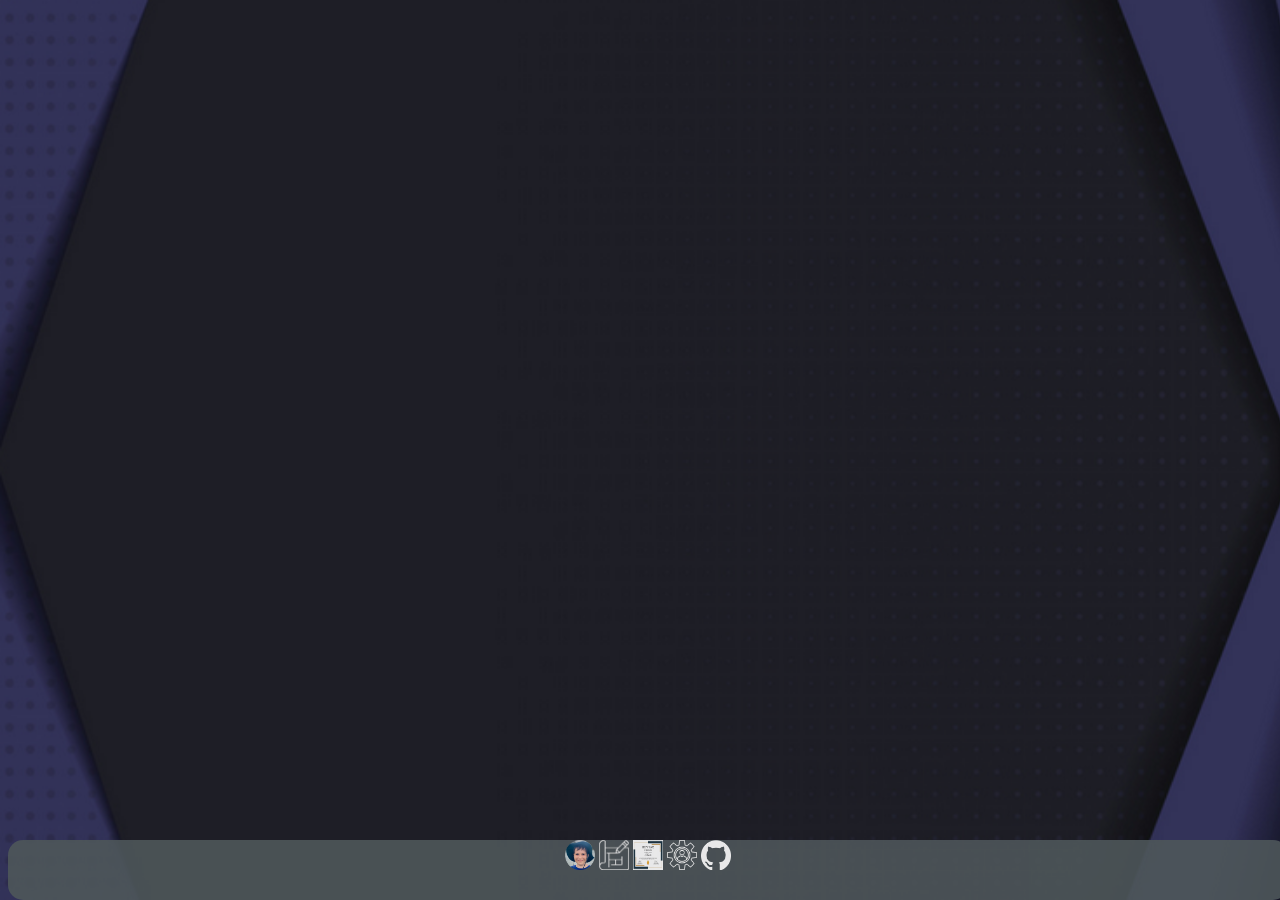
<file: index.html>
<!DOCTYPE html>
<html>
<head>
    <meta name="title" content="Malcolm">
    <meta name="description" content="Hi i am Malcolm and I do HTML and CSS for websites and also basic API's">
    <meta name="keywords" content="Malcolm, HTML, CSS, HTML and CSS, API">
    <meta name="robots" content="index, nofollow">
    <meta http-equiv="Content-Type" content="text/html; charset=utf-8">
    <meta name="language" content="English">
    <meta name="author" content="Malcolm">     
  <title>Malcolm Hauser | Home</title>
  <link rel="icon" type="image/png" href="img/logo/logo.png">
  <link rel="stylesheet" type="text/css" href="styles/styles.css">
  <body class="mal11-background">
    <div id="about" style="display: none;">
      <div class="about-div-red">
        <h1 class="h1">About Me</h1>
        <div class="about-div-wite">
        <p class="textblack">
          My name is Malcolm, I feel everyone has the right to be safe online, and I want to help them achieve that. I believe in a community built on trust and knowledge. I value respect for myself and others and that knowledge is power. Through my passions for technology and programming, I found cyber security, web development, and API’s, and they are fastly becoming one of my great strengths.
        </p>
        </div>
      </div>
    </div>
    <div id="accomplishments" style="display: none;">
      <div class="iframeapp">
        <iframe width="637" height="319" src="accomplishments.html" class="iframe"></iframe>
      </div>
    </div>


    <div id="skills" style="display: none;">
      <div class="iframeapp">
        <iframe width="637" height="319" src="skills.html" class="iframe"></iframe>
      </div>
    </div>

    
    <div id="projects" style="display: none;">
      <div class="iframeapp">
        <iframe width="637" height="319" src="projects.html" class="iframe"></iframe>
      </div>
    </div>
  </body>
  <footer class="bottom">
    <div align="center">
      <img src="img/logo/logo.png" width="30" height="30" onclick="about()" id="aboutshowButton">
      <img src="img/apps/appicons/baricons/projects.png" width="30" height="30" onclick="projects()" id="projectshowButton">
      <img src="img/apps/appicons/baricons/accomplishments.png" width="30" height="30" onclick="accomplishments()" id="accomplishmentsshowButton">
      <img src="img/apps/appicons/baricons/skills.png" width="30" height="30" onclick="skills()" id="skillsshowButton">
      <img src="img/apps/appicons/baricons/github.png" width="30" height="30" onclick="location.href='https://github.com/HydrogenOS1';">
      <script src="scripts/script.js"></script>

    </div>
  </footer>
</html>
</file>
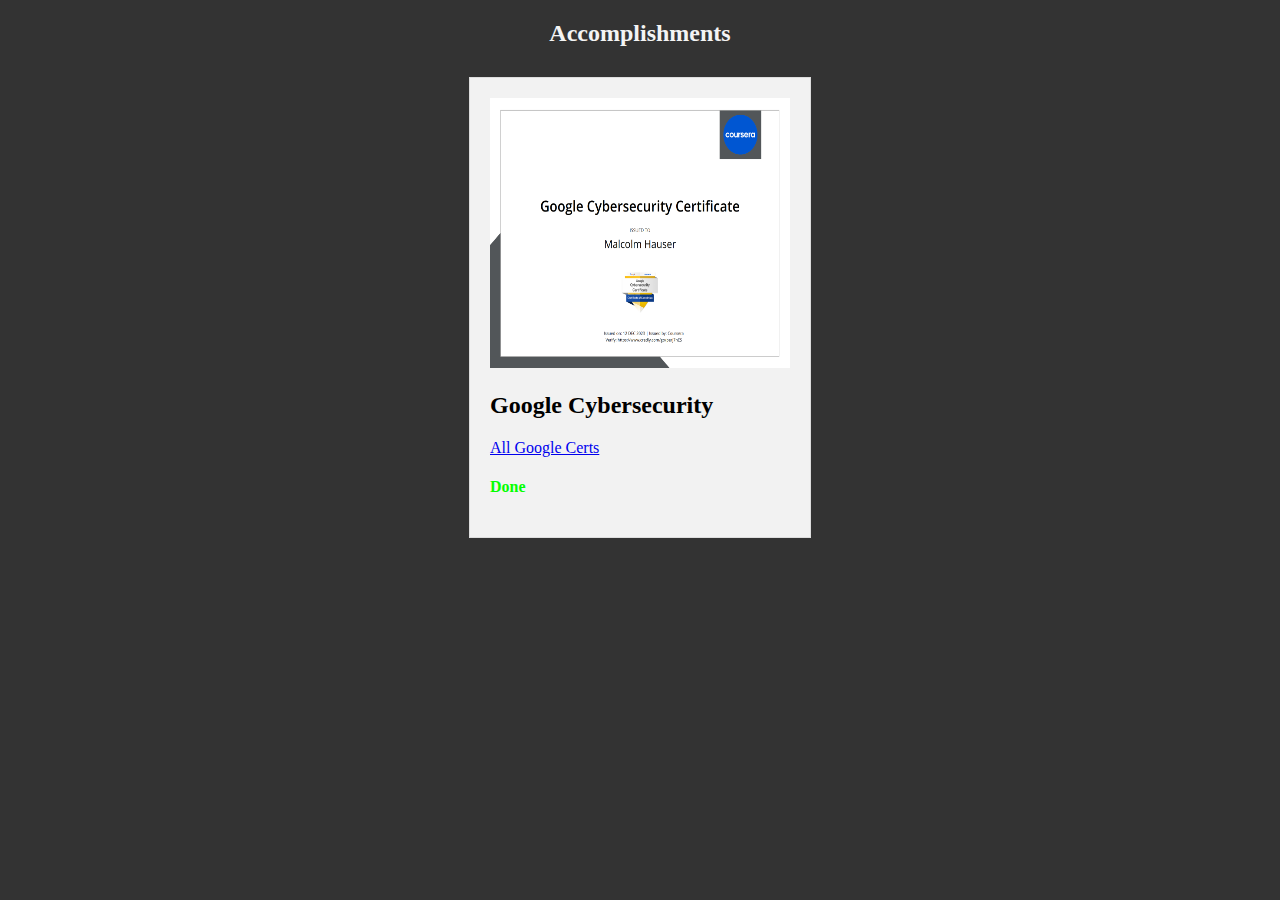
<file: accomplishments.html>
<!DOCTYPE html>
<html>
<head>
  <link rel="icon" type="image/png" href="styles/img/logo.png">
  <link rel="stylesheet" type="text/css" href="styles/styles.css">
</head>
<body>
  <h2 class="center">Accomplishments</h2>
  <div class="projects">
        <div class="project-item">
          <img src="img/apps/appdata/googlemain.png" width="300" height="270">
          <h2 class="h2balck">Google Cybersecurity</h2>
          <a href="google.html">All Google Certs</a>
          <h4 class="done">Done</h4>
        </div>
  </div>
</body>
</file>
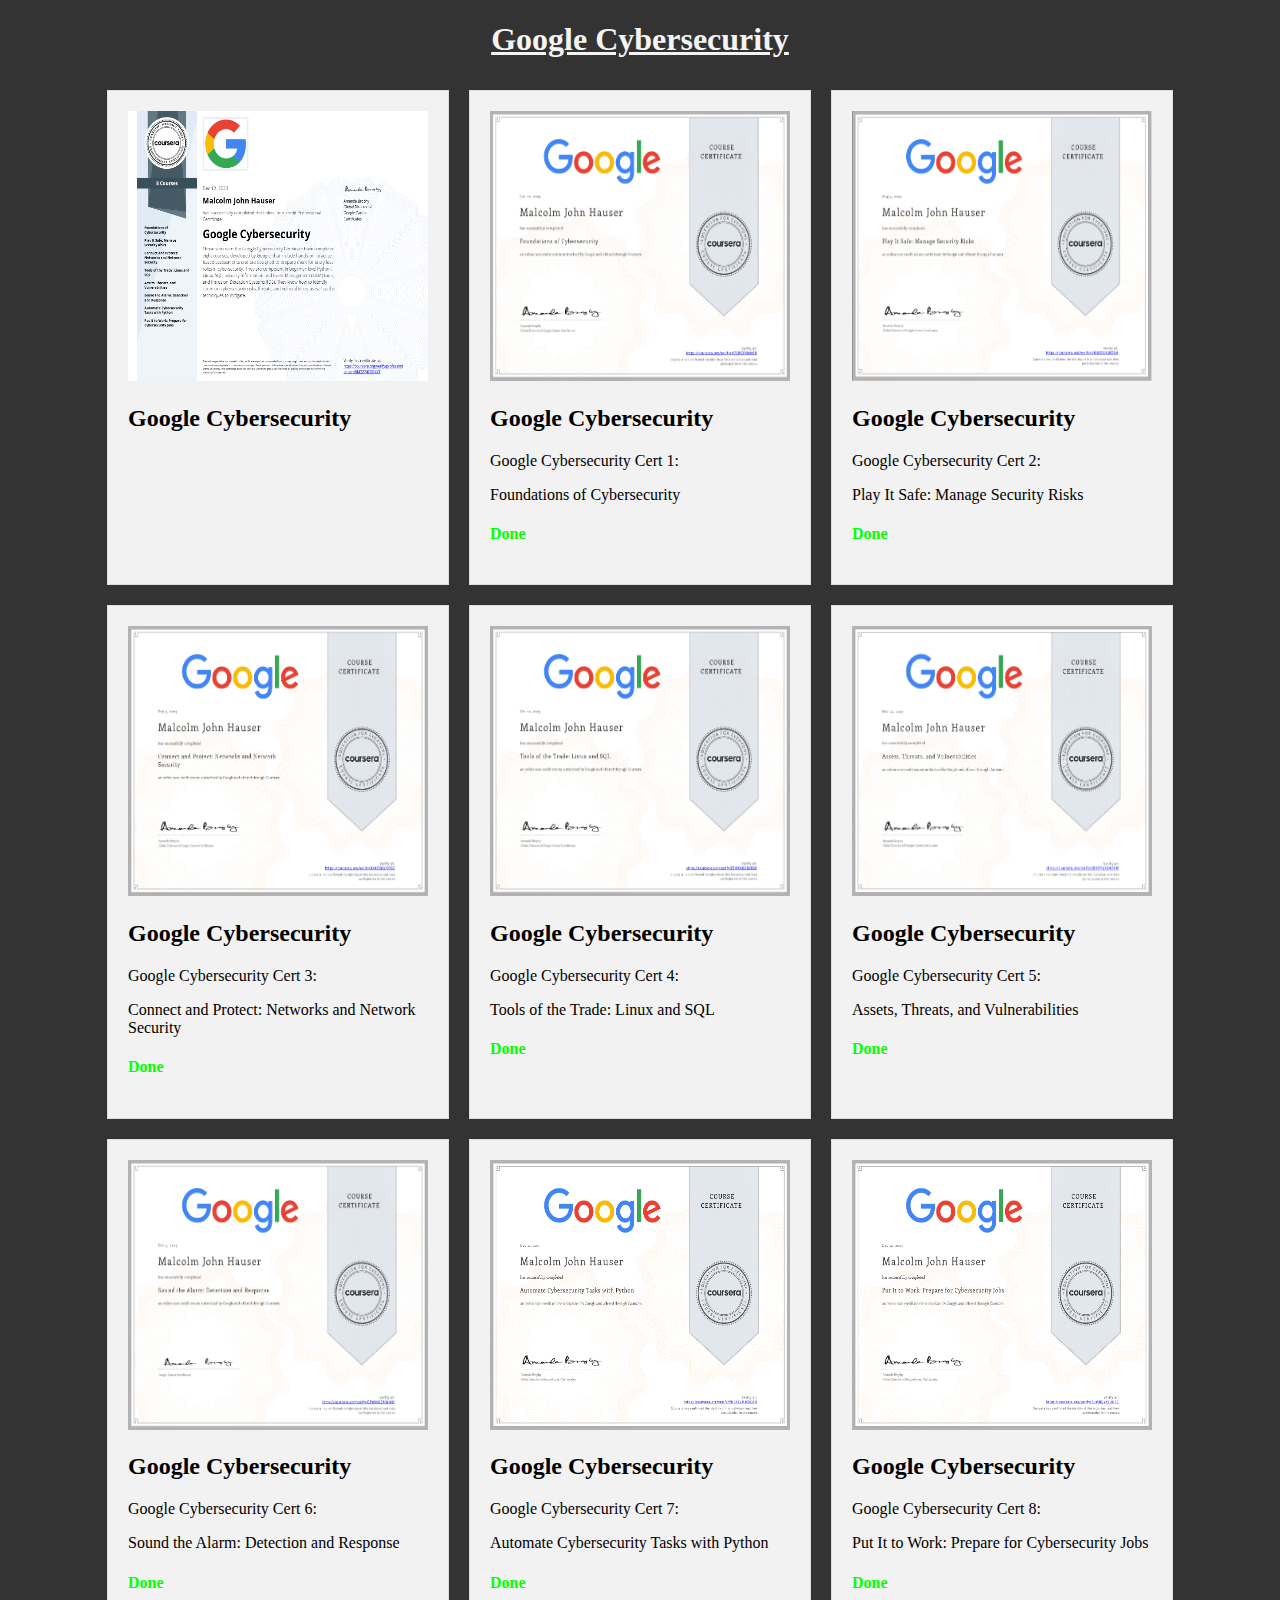
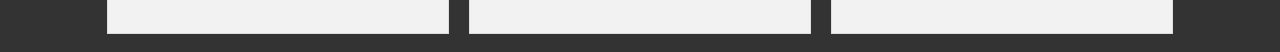
<file: google.html>
<!DOCTYPE html>
<html>
<head>
  <link rel="icon" type="image/png" href="styles/img/logo.png">
  <link rel="stylesheet" type="text/css" href="styles/styles.css">
</head>
<body>
  <u><h1 class="center">Google Cybersecurity</h1></u>
  <div class="projects">
        <div class="project-item">
            <img src="img/apps/appdata/g0.png" width="300" height="270">
            <h2 class="h2balck">Google Cybersecurity</h2>
        </div>
        <div class="project-item">
          <img src="img/apps/appdata/g1.png" width="300" height="270">
          <h2 class="h2balck">Google Cybersecurity</h2>
          <p class="textblack">Google Cybersecurity Cert 1:</p>
          <p class="textblack">Foundations of Cybersecurity</p>
          <h4 class="done">Done</h4>
        </div>
        <div class="project-item">
          <img src="img/apps/appdata/g2.png" width="300" height="270">
          <h2 class="h2balck">Google Cybersecurity</h2>
          <p class="textblack">Google Cybersecurity Cert 2:</p>
          <p class="textblack">Play It Safe: Manage Security Risks</p>
          <h4 class="done">Done</h4>
        </div>
        <div class="project-item">
          <img src="img/apps/appdata/g3.png" width="300" height="270">
          <h2 class="h2balck">Google Cybersecurity</h2>
          <p class="textblack">Google Cybersecurity Cert 3:</p>
          <p class="textblack">Connect and Protect: Networks and Network Security</p>
          <h4 class="done">Done</h4>
        </div>
        <div class="project-item">
          <img src="img/apps/appdata/g4.png" width="300" height="270">
          <h2 class="h2balck">Google Cybersecurity</h2>
          <p class="textblack">Google Cybersecurity Cert 4:</p>
          <p class="textblack">Tools of the Trade: Linux and SQL</p>
          <h4 class="done">Done</h4>
        </div>
        <div class="project-item">
          <img src="img/apps/appdata/g5.png" width="300" height="270">
          <h2 class="h2balck">Google Cybersecurity</h2>
          <p class="textblack">Google Cybersecurity Cert 5:</p>
          <p class="textblack">Assets, Threats, and Vulnerabilities</p>
          <h4 class="done">Done</h4>
        </div>
        <div class="project-item">
          <img src="img/apps/appdata/g6.png" width="300" height="270">
          <h2 class="h2balck">Google Cybersecurity</h2>
          <p class="textblack">Google Cybersecurity Cert 6:</p>
          <p class="textblack">Sound the Alarm: Detection and Response</p>
          <h4 class="done">Done</h4>
        </div>
        <div class="project-item">
          <img src="img/apps/appdata/g7.png" width="300" height="270">
          <h2 class="h2balck">Google Cybersecurity</h2>
          <p class="textblack">Google Cybersecurity Cert 7:</p>
          <p class="textblack">Automate Cybersecurity Tasks with Python</p>
          <h4 class="done">Done</h4>
        </div>
        <div class="project-item">
          <img src="img/apps/appdata/g8.png" width="300" height="270">
          <h2 class="h2balck">Google Cybersecurity</h2>
          <p class="textblack">Google Cybersecurity Cert 8:</p>
          <p class="textblack">Put It to Work: Prepare for Cybersecurity Jobs</p>
          <h4 class="done">Done</h4>
        </div>
  </div>
</body>
</file>
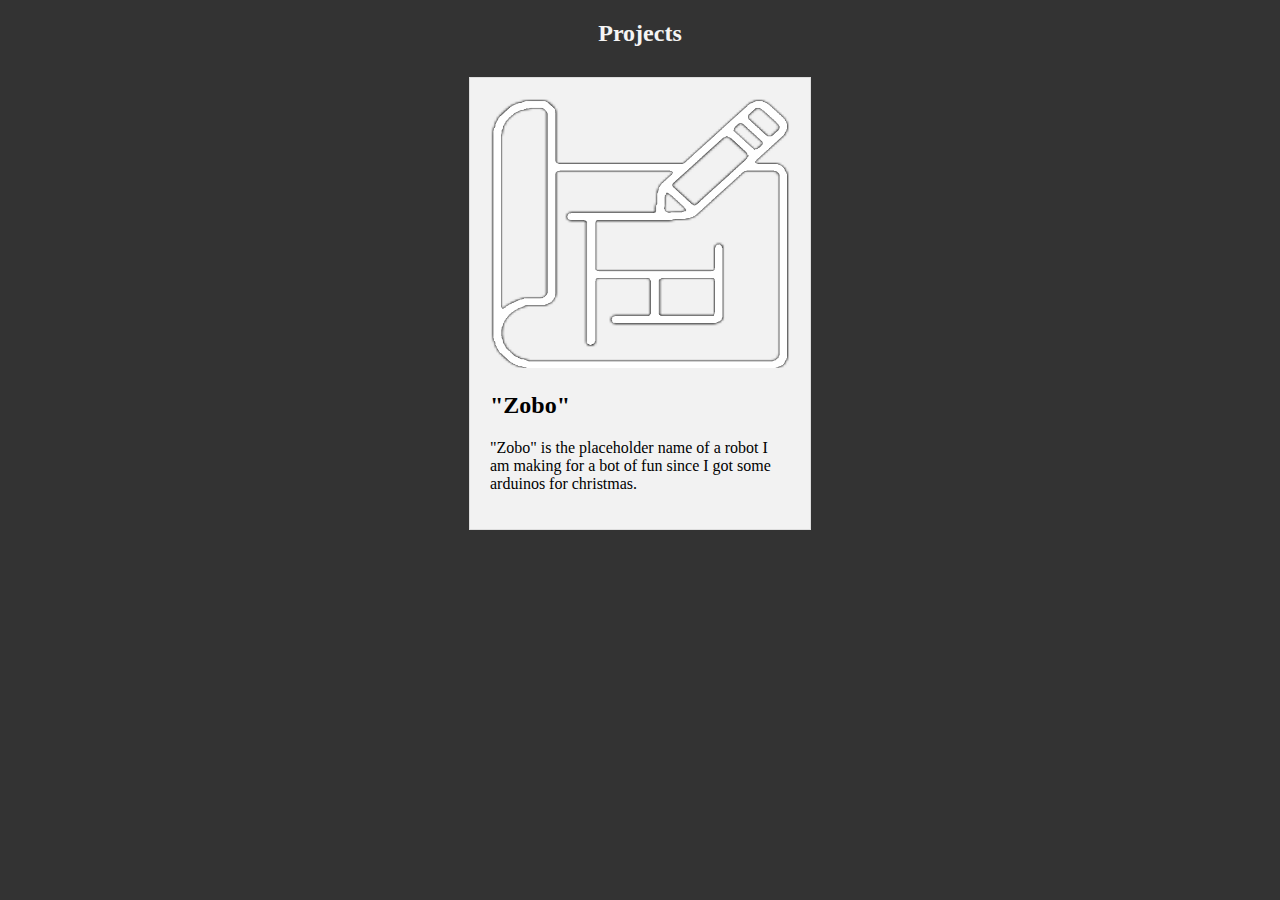
<file: projects.html>
<!DOCTYPE html>
<html>
    <head>
        <link rel="icon" type="image/png" href="styles/img/logo.png">
        <link rel="stylesheet" type="text/css" href="styles/styles.css">
    </head>
    <body>
        <h2 class="center">Projects</h2>
        <div class="projects">
            <div class="project-item">
              <img src="img/apps/appdata/placeholder.png" width="300" height="270">
              <h2 class="h2balck">"Zobo"</h2>
              <p class="textblack">"Zobo" is the placeholder name of a robot I am making for a bot of fun since I got some arduinos for christmas.</p>
            </div>
        </div>
    </body>
</html>
</file>
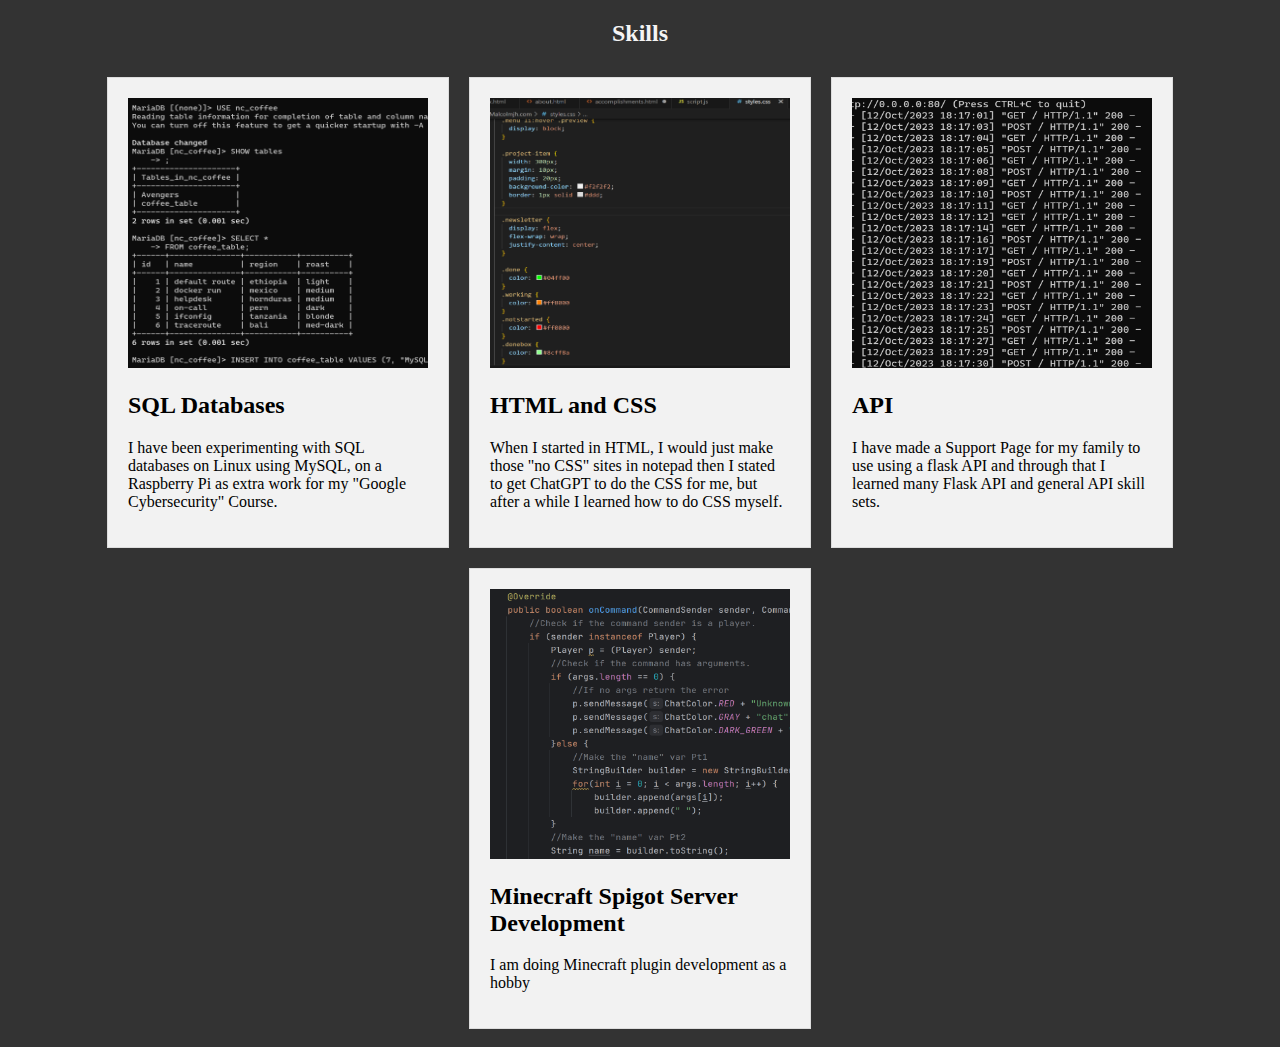
<file: skills.html>
<!DOCTYPE html>
<html>
    <head>
        <link rel="icon" type="image/png" href="styles/img/logo.png">
        <link rel="stylesheet" type="text/css" href="styles/styles.css">
    </head>
    <body>
        <h2 class="center">Skills</h2>
        <div class="projects">
            <div class="project-item">
              <img src="img/apps/appdata/sql.png" width="300" height="270">
              <h2 class="h2balck">SQL Databases</h2>
              <p class="textblack">I have been experimenting with SQL databases on Linux using MySQL, on a Raspberry Pi as extra work for my "Google Cybersecurity" Course.</p>
            </div>
            <div class="project-item">
              <img src="img/apps/appdata/css.png" width="300" height="270">
              <h2 class="h2balck">HTML and CSS</h2>
              <p class="textblack">When I started in HTML, I would just make those "no CSS" sites in notepad then I stated to get ChatGPT to do the CSS for me, but after a while I learned how to do CSS myself.</p>
            </div>
            <div class="project-item">
              <img src="img/apps/appdata/api.png" width="300" height="270">
              <h2 class="h2balck">API</h2>
              <p class="textblack">I have made a Support Page for my family to use using a flask API and through that I learned many Flask API and general API skill sets.</p>
            </div>
            <div class="project-item">
              <img src="img/apps/appdata/aland.png" width="300" height="270">
              <h2 class="h2balck">Minecraft Spigot Server Development</h2>
              <p class="textblack">I am doing Minecraft plugin development as a hobby</p>
            </div>
        </div>
    </body>
</html>
</file>
<file: styles/styles.css>
.menu {
    list-style-type: none;
    padding: 0;
    margin: 0;
  }

  .menu li {
    display: inline-block;
    margin-right: 10px;
    padding: 5px;
    background-color: #f2f2f2;
    cursor: pointer;
  }

  .menu li:hover {
    background-color: #ddd;
  }

  .menu li:hover .preview {
    display: block;
  }

  .project-item {
    width: 300px;
    margin: 10px;
    padding: 20px;
    background-color: #f2f2f2;
    border: 1px solid #ddd;
  }
  
  .projects {
    display: flex;
    flex-wrap: wrap;
    justify-content: center;
  }

  .done {
    color: #04ff00
  }

  .working {
    color: #ff8000
  }

  .notstarted {
    color: #ff0000
  }

  footer {
    background-color: #4e565a;
  }

  header {
    background-color: #d0d0d0e0;
  }


  .center {
    display: flex;
    flex-wrap: wrap;
    justify-content: center;
  }

  .mal11-background {
    background-image: url('default.png');
    background-repeat: no-repeat;
    background-attachment: fixed;
    background-size: cover;
  }

  .bottom {
    position: fixed;
    bottom: 0;
    width: 100%;
    height: 60px;
    background: #4e565a;
    color: #fff;
    opacity: .9;
    border-radius: 15px;
 }

 body {
  background-color: #333;
  color: #f4f4f4;
}

.about-div-red {
  max-width: 600px;
  margin: 0 auto;
  padding: 20px;
  background-color: #650000;
  box-shadow: 0 2px 4px rgba(0, 0, 0, 0.1);
  border-radius: 15px; /* Rounded corners */
  align-items: center;
}

.about-div-wite {
  max-width: 600px;
  margin: 0 auto;
  padding: 20px;
  background-color: #ffffff;
  box-shadow: 0 2px 4px rgba(0, 0, 0, 0.1);
  border-radius: 15px; /* Rounded corners */
  align-items: center;
}

.divblack {
  color: #000000;
}

.divwite {
  color: #ffffff;
}

.h2balck {
  color: #000000;
}

.h2wite {
  color: #ffffff;
}

.textblack {
  color: #000000;
}
.textwite {
  color: #ffffff;
}

.foottext {
  color: #ffffff;
}

.iframeapp {
  position: absolute;
  top: 30px;
  left: 0;
  background-color: #f9f9f9;
  padding: 10px;
  border: 1px solid #ddd;
  z-index: 1;
  align-content: center;
}

.iframe {
  align-content: center;
}
</file>
